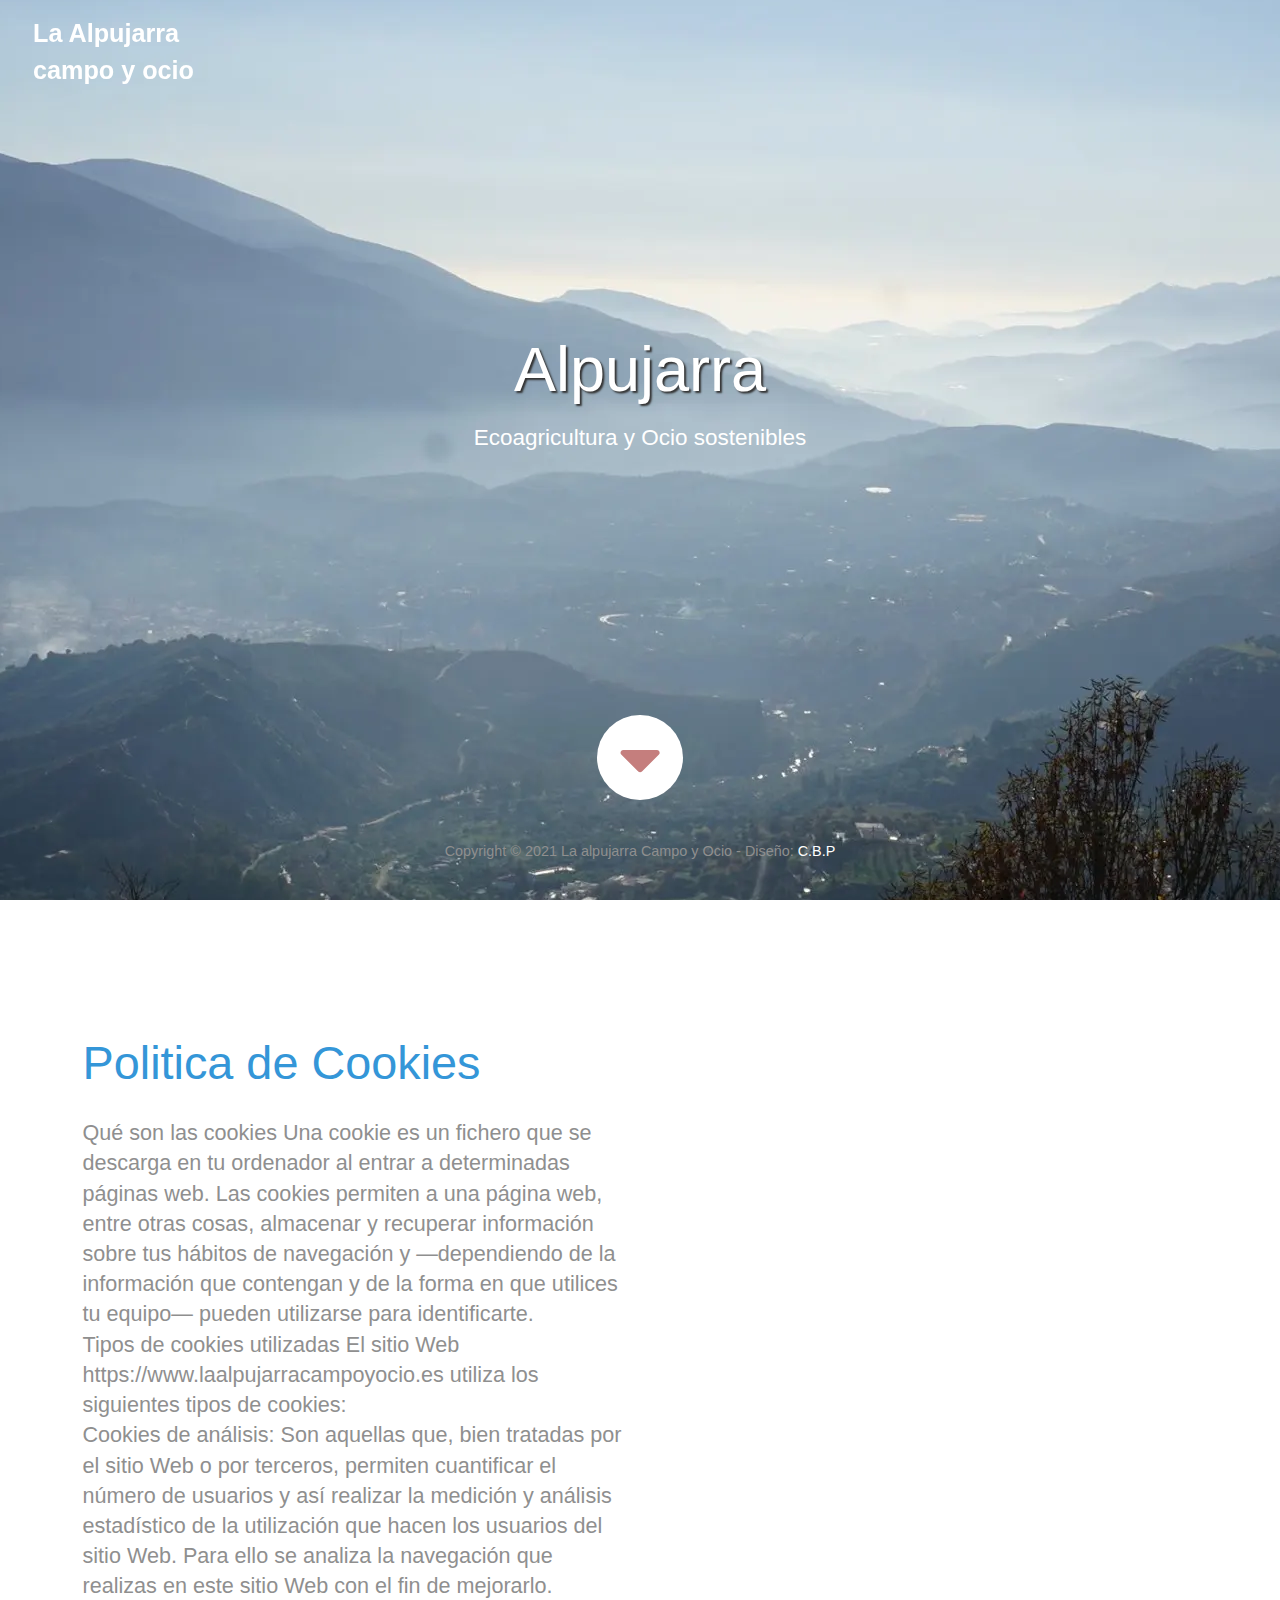
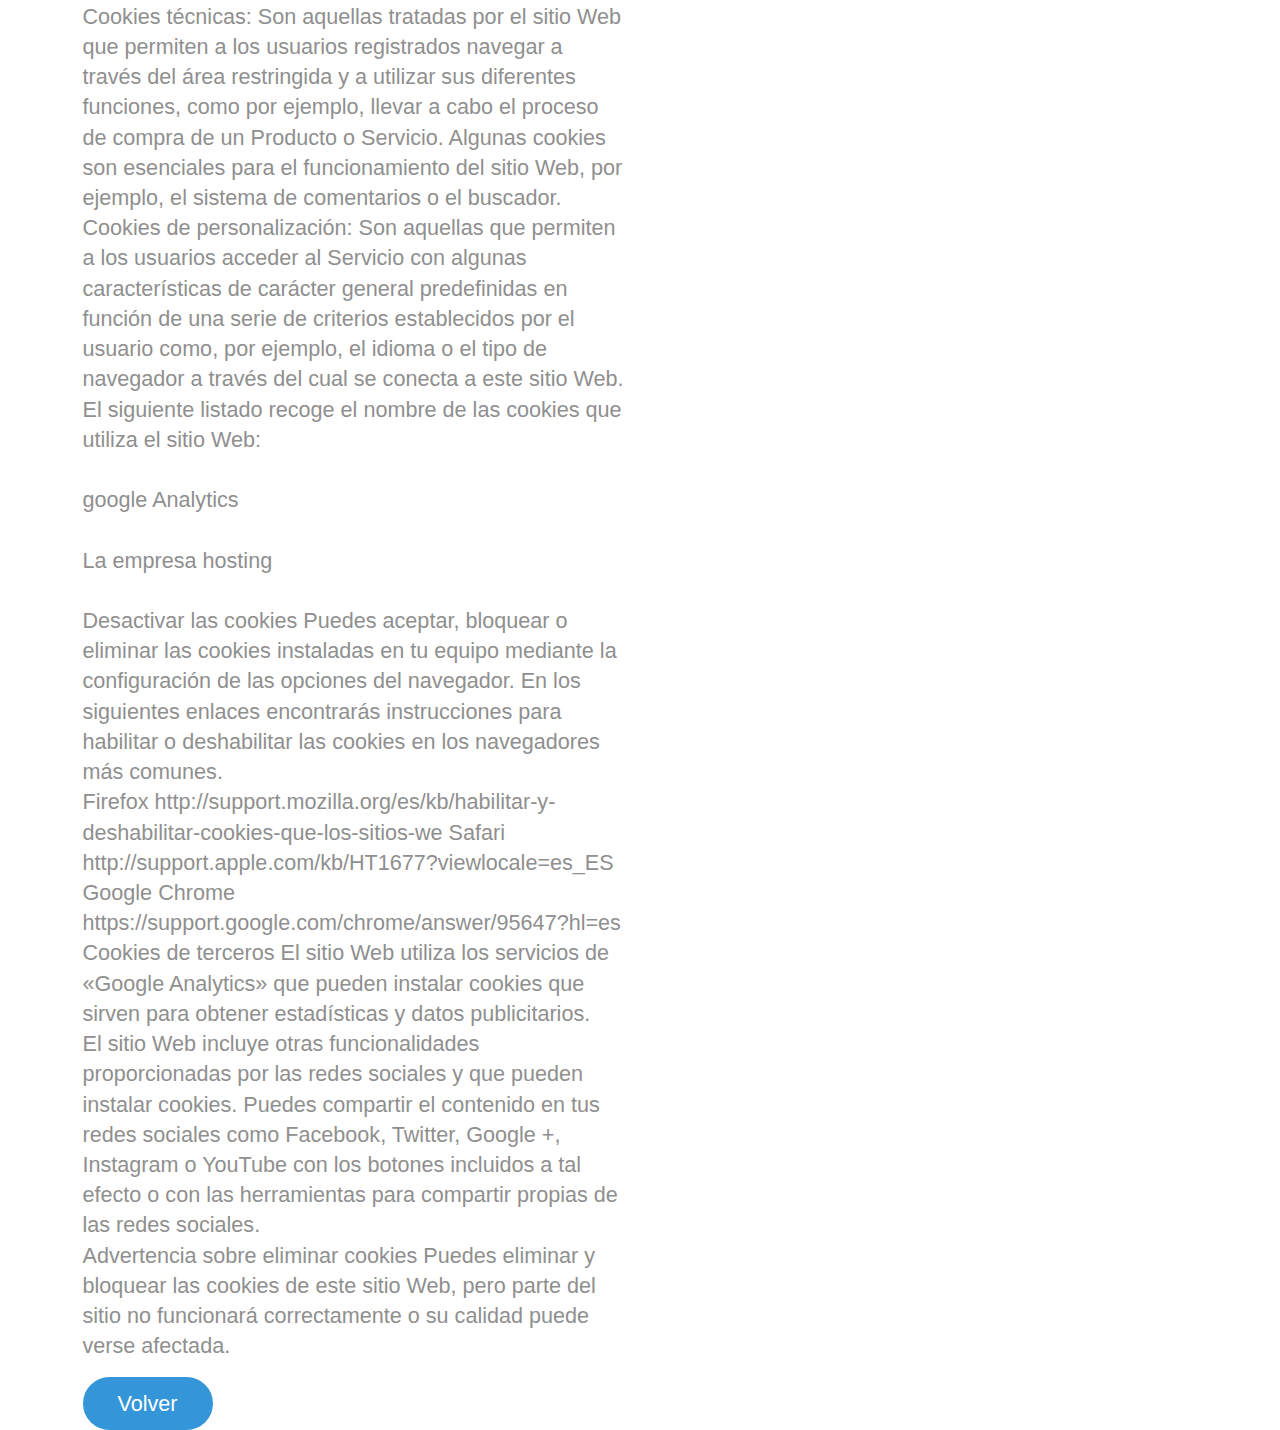
<file: cookies.html>
<!DOCTYPE html>
<html lang="es">
  <head>
    <meta charset="UTF-8" />
    <meta name="viewport" content="width=device-width, initial-scale=1.0" />
    <meta http-equiv="X-UA-Compatible" content="ie=edge" />
    <title>La Alpujarra campo y ocio</title>
    <link rel="stylesheet" href="fontawesome-5.5/css/all.min.css" />
    <link rel="stylesheet" href="slick/slick.css">
    <link rel="stylesheet" href="slick/slick-theme.css">
    <link rel="stylesheet" href="magnific-popup/magnific-popup.css">
    <link rel="stylesheet" href="css/bootstrap.min.css" />
    <link rel="stylesheet" href="css/templatemo-style.css" />
    <!--
	The Town
	https://templatemo.com/tm-525-the-town
	-->
  </head>
  <body>    
    <!-- Hero section -->
    <section id="hero" class="text-white tm-font-big tm-parallax">
      <!-- Navigation -->
      <nav class="navbar navbar-expand-md tm-navbar" id="tmNav">              
        <div class="container">   
          <div class="tm-next">
              <a href="#hero" class="navbar-brand">La Alpujarra<br>campo y ocio</a>
          </div>             
            
          <button class="navbar-toggler" type="button" data-toggle="collapse" data-target="#navbarSupportedContent" aria-controls="navbarSupportedContent" aria-expanded="false" aria-label="Toggle navigation">
            <i class="fas fa-bars navbar-toggler-icon"></i>
          </button>
        </div>
      </nav>
      
      <div class="text-center tm-hero-text-container">
        <div class="tm-hero-text-container-inner">
            <h2 class="tm-hero-title">Alpujarra</h2>
            <p class="tm-hero-subtitle">
              Ecoagricultura y Ocio sostenibles
             
            </p>
        </div>        
      </div>

      <div class="tm-next tm-intro-next">
        <a href="#introduction" class="text-center tm-down-arrow-link">
          <i class="fas fa-3x fa-caret-down tm-down-arrow"></i>
        </a>
      </div>      
    </section>

    <section id="introduction" class="tm-section-pad-top">
      <div class="container">
        <div class="row">
          <div class="col-lg-6">
            <div class="tm-intro-text-container">
                <h2 class="tm-text-primary mb-4 tm-section-title">Politica de Cookies</h2>
                <p class="mb-4 tm-intro-text">
                    Qué son las cookies
                    Una cookie es un fichero que se descarga en tu ordenador al entrar a determinadas páginas web. Las cookies permiten a una página web, entre otras cosas, almacenar y recuperar información sobre tus hábitos de navegación y —dependiendo de la información que contengan y de la forma en que utilices tu equipo— pueden utilizarse para identificarte.
                    <br/>
                    Tipos de cookies utilizadas
                    El sitio Web https://www.laalpujarracampoyocio.es utiliza los siguientes tipos de cookies:
                    <br/>
                    Cookies de análisis: Son aquellas que, bien tratadas por el sitio Web o por terceros, permiten cuantificar el número de usuarios y así realizar la medición y análisis estadístico de la utilización que hacen los usuarios del sitio Web. Para ello se analiza la navegación que realizas en este sitio Web con el fin de mejorarlo.
                    Cookies técnicas: Son aquellas tratadas por el sitio Web que permiten a los usuarios registrados navegar a través del área restringida y a utilizar sus diferentes funciones, como por ejemplo, llevar a cabo el proceso de compra de un Producto o Servicio.
                    Algunas cookies son esenciales para el funcionamiento del sitio Web, por ejemplo, el sistema de comentarios o el buscador.
                    Cookies de personalización: Son aquellas que permiten a los usuarios acceder al Servicio con algunas características de carácter general predefinidas en función de una serie de criterios establecidos por el usuario como, por ejemplo, el idioma o el tipo de navegador a través del cual se conecta a este sitio Web.
                    El siguiente listado recoge el nombre de las cookies que utiliza el sitio Web:
                    <br/>
                    <br/>
                    google Analytics
                    <br/>
                    <br/>
                    La empresa hosting
                    <br/>
                    <br/>
                    Desactivar las cookies
                    Puedes aceptar, bloquear o eliminar las cookies instaladas en tu equipo mediante la configuración de las opciones del navegador.
                    
                    En los siguientes enlaces encontrarás instrucciones para habilitar o deshabilitar las cookies en los navegadores más comunes.
                    <br/>
                    Firefox http://support.mozilla.org/es/kb/habilitar-y-deshabilitar-cookies-que-los-sitios-we
                    Safari http://support.apple.com/kb/HT1677?viewlocale=es_ES
                    Google Chrome https://support.google.com/chrome/answer/95647?hl=es
                    <br/>
                    Cookies de terceros
                    El sitio Web utiliza los servicios de «Google Analytics» que pueden instalar cookies que sirven para obtener estadísticas y datos publicitarios.
                    <br/>
                    El sitio Web incluye otras funcionalidades proporcionadas por las redes sociales y que pueden instalar cookies. Puedes compartir el contenido en tus redes sociales como Facebook, Twitter, Google +, Instagram o YouTube con los botones incluidos a tal efecto o con las herramientas para compartir propias de las redes sociales.
                    <br/>
                    Advertencia sobre eliminar cookies
                    Puedes eliminar y bloquear las cookies de este sitio Web, pero parte del sitio no funcionará correctamente o su calidad puede verse afectada.

              </p>
                <div class="tm-next">
                  <a href="index.html" class="tm-intro-text tm-btn-primary">Volver</a>
                </div>
            </div>
          </div>
        </div>
    
      <footer class="text-center small tm-footer">
          <p class="mb-0">
            Copyright &copy; 2021 La alpujarra Campo y Ocio 
            
            - Diseño: <a rel="nofollow" href=" " class="tm-footer-link">C.B.P</a>
          </p>
        </footer>
    </section>
    <script src="js/jquery-1.9.1.min.js"></script>     
    <script src="slick/slick.min.js"></script>
    <script src="magnific-popup/jquery.magnific-popup.min.js"></script>
    <script src="js/jquery.singlePageNav.min.js"></script>     
    <script src="js/bootstrap.min.js"></script> 
    <script>

      function getOffSet(){
        var _offset = 450;
        var windowHeight = window.innerHeight;

        if(windowHeight > 500) {
          _offset = 400;
        } 
        if(windowHeight > 680) {
          _offset = 300
        }
        if(windowHeight > 830) {
          _offset = 210;
        }

        return _offset;
      }

      function setParallaxPosition($doc, multiplier, $object){
        var offset = getOffSet();
        var from_top = $doc.scrollTop(),
          bg_css = 'center ' +(multiplier * from_top - offset) + 'px';
        $object.css({"background-position" : bg_css });
      }

      // Parallax function
      // Adapted based on https://codepen.io/roborich/pen/wpAsm        
      var background_image_parallax = function($object, multiplier, forceSet){
        multiplier = typeof multiplier !== 'undefined' ? multiplier : 0.5;
        multiplier = 1 - multiplier;
        var $doc = $(document);
        // $object.css({"background-attatchment" : "fixed"});

        if(forceSet) {
          setParallaxPosition($doc, multiplier, $object);
        } else {
          $(window).scroll(function(){          
            setParallaxPosition($doc, multiplier, $object);
          });
        }
      };

      var background_image_parallax_2 = function($object, multiplier){
        multiplier = typeof multiplier !== 'undefined' ? multiplier : 0.5;
        multiplier = 1 - multiplier;
        var $doc = $(document);
        $object.css({"background-attachment" : "fixed"});
        $(window).scroll(function(){
          var firstTop = $object.offset().top,
              pos = $(window).scrollTop(),
              yPos = Math.round((multiplier * (firstTop - pos)) - 186);              

          var bg_css = 'center ' + yPos + 'px';

          $object.css({"background-position" : bg_css });
        });
      };
      
      $(function(){
        // Hero Section - Background Parallax
        background_image_parallax($(".tm-parallax"), 0.30, false);
        background_image_parallax_2($("#contact"), 0.80);   
        
        // Handle window resize
        window.addEventListener('resize', function(){
          background_image_parallax($(".tm-parallax"), 0.30, true);
        }, true);

        // Detect window scroll and update navbar
        $(window).scroll(function(e){          
          if($(document).scrollTop() > 120) {
            $('.tm-navbar').addClass("scroll");
          } else {
            $('.tm-navbar').removeClass("scroll");
          }
        });
        
        // Close mobile menu after click 
        $('#tmNav a').on('click', function(){
          $('.navbar-collapse').removeClass('show'); 
        })

        // Scroll to corresponding section with animation
        $('#tmNav').singlePageNav();        
        
        // Add smooth scrolling to all links
        // https://www.w3schools.com/howto/howto_css_smooth_scroll.asp
        $("a").on('click', function(event) {
          if (this.hash !== "") {
            event.preventDefault();
            var hash = this.hash;

            $('html, body').animate({
              scrollTop: $(hash).offset().top
            }, 400, function(){
              window.location.hash = hash;
            });
          } // End if
        });

        // Pop up
        $('.tm-gallery').magnificPopup({
          delegate: 'a',
          type: 'image',
          gallery: { enabled: true }
        });

        // Gallery
        $('.tm-gallery').slick({
          dots: true,
          infinite: false,
          slidesToShow: 5,
          slidesToScroll: 2,
          responsive: [
          {
            breakpoint: 1199,
            settings: {
              slidesToShow: 4,
              slidesToScroll: 2
            }
          },
          {
            breakpoint: 991,
            settings: {
              slidesToShow: 3,
              slidesToScroll: 2
            }
          },
          {
            breakpoint: 767,
            settings: {
              slidesToShow: 2,
              slidesToScroll: 1
            }
          },
          {
            breakpoint: 480,
            settings: {
              slidesToShow: 1,
              slidesToScroll: 1
            }
          }
        ]
        });
      });
    </script>
  </body>
</html>
</file>
<file: css/templatemo-style.css>
/*

The Town

https://templatemo.com/tm-525-the-town

*/

html {
  font-size: 18px;
}

body {
  color: #8f8f8f;
  margin: 0;
  padding: 0;
  overflow-x: hidden;
}
a {
  transition: all 0.3s ease;
}

a:hover,
a:focus {
  text-decoration: none;
}

a:focus {
  outline: none;
}

.btn {
  padding: 8px 32px;
}

.btn:hover {
  background-color: #ced4da;
}

.tm-section-pad-top {
  padding-top: 135px;
}

.tm-text-primary {
  color: #3496d8;
}

.tm-font-big {
  font-size: 1.25rem;
}

.tm-btn-primary {
  color: white;
  background-color: #3496d8;
  padding: 14px 35px;
  border-radius: 30px;
}

.tm-btn-primary:hover,
.tm-btn-primary:focus {
  color: white;
  background-color: #73c1f6;
}

/* Navbar */

.tm-navbar {
  position: fixed;
  width: 100%;
  z-index: 1000;
  background-color: transparent;
  transition: all 0.3s ease;
}

.tm-navbar.scroll {
  background-color: white;
  border-bottom: 1px solid #e9ecef;
}

.navbar-brand {
  color: white;
  font-size: 1.4rem;
  font-weight: bold;
}

.navbar-brand:hover,
.tm-navbar.scroll .navbar-brand:hover {
  color: #3496d8;
}

.tm-navbar.scroll .navbar-brand {
  color: #8f8f8f;
}

.nav-item {
  list-style: none;
}

.tm-nav-link {
  color: white;
}

.tm-navbar.scroll .tm-nav-link {
  color: #8f8f8f;
}

.tm-navbar.scroll .tm-nav-link:hover,
.tm-navbar.scroll .tm-nav-link.current,
.tm-nav-link:hover {
  color: #3496d8;
}

.navbar-toggler {
  border: 1px solid white;
  padding-left: 10px;
  padding-right: 10px;
}

.navbar-toggler-icon {
  color: white;
  padding-top: 6px;
}

.tm-navbar.scroll .navbar-toggler {
  border: 1px solid #8f8f8f;
}

.tm-navbar.scroll .navbar-toggler-icon {
  color: #8f8f8f;
}

/* Hero */
#goofont{
  font-family: 'Indie Flower', cursive;
}
#cyo{
  font-family: 'Rajdhani', sans-serif;
}
#eyo{
  font-family: 'Darker Grotesque', sans-serif;
  font-size:100%
}
#hero {
  background-image: url(../img/the-town-bg-01.webp);
  background-repeat: no-repeat;
  height: 100vh;
  min-height: 375px;
  position: relative;
}

@media (min-height: 830px) {
  #hero {
    background-position: center -210px;
  }
}

@media (min-height: 680px) and (max-height: 829px) {
  #hero {
    background-position: center -300px;
  }
}

@media (min-height: 500px) and (max-height: 679px) {
  #hero {
    background-position: center -400px;
  }
}

@media (max-height: 499px) {
  #hero {
    background-position: center -450px;
  }
}

.tm-hero-text-container {
  width: 100%;
  height: 100%;
  display: flex;
  flex-flow: column;
  justify-content: center;
}

.tm-hero-text-container-inner {
  margin-top: -90px;
}

.tm-hero-title {
  font-size: 3.5rem;
  text-shadow: 2px 2px 2px #333;
}

.tm-intro-next {
  position: absolute;
  bottom: 100px;
  left: 0;
  right: 0;
}

@media (max-height: 480px) {
  .tm-hero-text-container-inner {
    margin-top: -40px;
  }

  .tm-intro-next {
    bottom: 20px;
  }
}

.tm-down-arrow-link {
  display: block;
  margin-top: 18%;
}

.tm-down-arrow {
  color: #c57e7d;
  cursor: pointer;
  background: white;
  border-radius: 50%;
  padding: 10px 22px 8px;
  transition: all 0.3s ease;
}

.tm-down-arrow:hover,
.tm-down-arrow:focus {
  color: white;
  background: #3496d8;
}

/* Introduction */

.tm-section-title {
  font-size: 2.6rem;
  font-weight: normal;
}

.tm-intro-text {
  font-size: 1.2rem;
  line-height: 1.4;
}

.tm-icon {
  display: block;
  margin-bottom: 55px;
  color: #3496d8;
}

/* Work */

.tm-work-description {
  max-width: 650px;
  width: 100%;
  font-size: 0.9rem;
}

.tm-gallery-container {
  padding-top: 70px;
  padding-bottom: 120px;
}

.tm-gallery-item {
  margin: 0 15px;
}

.slick-dots {
  bottom: -65px;
}

.slick-dots li {
  margin: 0 13px;
}

.slick-dots li button:hover:before,
.slick-dots li button:focus:before,
.slick-dots li.slick-active button:before {
  opacity: 1;
  color: #3ba0dd;
}

.slick-dots li button:before {
  font-size: 26px;
}

/* Hover Effect */
/* Common style */
.grid figure {
  position: relative;
  float: left;
  overflow: hidden;
  /* margin: 10px 1%;
  min-width: 320px;
	max-width: 480px;
	max-height: 360px;
	width: 48%; */
  background: #3085a3;
  text-align: center;
  cursor: pointer;
}

.grid figure img {
  position: relative;
  display: block;
  min-height: 100%;
  max-width: 100%;
  opacity: 0.8;
}

.grid figure figcaption {
  padding: 2em;
  color: #fff;
  text-transform: uppercase;
  font-size: 1.25em;
  -webkit-backface-visibility: hidden;
  backface-visibility: hidden;
}

.grid figure figcaption::before,
.grid figure figcaption::after {
  pointer-events: none;
}

.grid figure figcaption,
.grid figure figcaption > a {
  position: absolute;
  top: 0;
  left: 0;
  width: 100%;
  height: 100%;
}

/* Anchor will cover the whole item by default */
/* For some effects it will show as a button */
.grid figure figcaption > a {
  z-index: 1000;
  text-indent: 200%;
  white-space: nowrap;
  font-size: 0;
  opacity: 0;
}

.grid figure h2 {
  word-spacing: -0.15em;
  font-weight: 300;
}

.grid figure h2 span {
  font-weight: 800;
}

.grid figure h2,
.grid figure p {
  margin: 0;
}

.grid figure p {
  letter-spacing: 1px;
  font-size: 68.5%;
}

/*---------------*/
/***** Honey *****/
/*---------------*/

figure.effect-honey {
  background: #4a3753;
  max-width: 220px;
}

figure.effect-honey img {
  opacity: 0.9;
  -webkit-transition: opacity 0.35s;
  transition: opacity 0.35s;
}

figure.effect-honey:hover img {
  opacity: 0.5;
}

figure.effect-honey figcaption::before {
  position: absolute;
  bottom: 0;
  left: 0;
  width: 100%;
  height: 10px;
  background: #3496d8;
  content: "";
  -webkit-transform: translate3d(0, 10px, 0);
  transform: translate3d(0, 10px, 0);
}

figure.effect-honey h2 {
  position: absolute;
  bottom: 0;
  left: 0;
  padding: 1em 1.5em;
  width: 100%;
  text-align: left;
  -webkit-transform: translate3d(0, -30px, 0);
  transform: translate3d(0, -30px, 0);
}

figure.effect-honey h2 i {
  font-style: normal;
  opacity: 0;
  -webkit-transition: opacity 0.35s, -webkit-transform 0.35s;
  transition: opacity 0.35s, transform 0.35s;
  -webkit-transform: translate3d(0, -30px, 0);
  transform: translate3d(0, -30px, 0);
}

figure.effect-honey figcaption::before,
figure.effect-honey h2 {
  -webkit-transition: -webkit-transform 0.35s;
  transition: transform 0.35s;
}

figure.effect-honey:hover figcaption::before,
figure.effect-honey:hover h2,
figure.effect-honey:hover h2 i {
  opacity: 1;
  -webkit-transform: translate3d(0, 0, 0);
  transform: translate3d(0, 0, 0);
}

/* Contact */

#contact {
  color: white;
  background-image: url(../img/agr5.webp);
  background-position: center;
  background-repeat: no-repeat;
  min-height: 850px;
  position: relative;
  padding-bottom: 50px;
  padding-top: 160px;
}

.tm-underline {
  border-top: 2px solid white;
  height: 8px;
  width: 100%;
}

.tm-underline-inner {
  width: 25%;
  height: 8px;
  background: white;
}

.tm-contact-item {
  margin-bottom: 75px;
}

.tm-contact-item-link {
  display: flex;
  align-items: center;
}

.tm-contact-item-link i,
.tm-contact-item-link span {
  color: white;
  transition: all 0.3s ease;
}

.tm-contact-item-link:hover i,
.tm-contact-item-link:hover span {
  color: #3496d8;
}

.tm-input {
  padding: 8px 25px;
  border-radius: 3px;
  border: 1px solid white;
  background: transparent;
  color: white;
}

::placeholder {
  /* Chrome, Firefox, Opera, Safari 10.1+ */
  color: white;
  opacity: 1; /* Firefox */
}

:-ms-input-placeholder {
  /* Internet Explorer 10-11 */
  color: white;
}

::-ms-input-placeholder {
  /* Microsoft Edge */
  color: white;
}

.tm-btn-submit {
  margin-left: 20px;
}

.tm-footer {
  position: absolute;
  bottom: 35px;
  left: 0;
  right: 0;
  padding: 0 15px;
}

.tm-footer-link {
  color: white;
}

.tm-footer-link:hover,
.tm-footer-link:focus {
  color: #3496d8;
  text-decoration: none;
}

p {
  line-height: 1.9;
}

@media (min-width: 768px) {
  .tm-intro-text-container {
    padding-left: 65px;
  }

  .navbar-expand-md .navbar-nav .nav-link {
    padding-right: 30px;
    padding-left: 30px;
  }
}

@media (min-width: 1200px) {
  .container {
    max-width: 1275px;
  }

  .tm-container-gallery {
    max-width: 1290px;
  }

  .tm-container-contact {
    max-width: 1063px;
  }
}

@media (max-width: 991px) {
  .tm-intro-text-container {
    padding-left: 15px;
    padding-top: 30px;
    max-width: 600px;
    margin-left: auto;
    margin-right: auto;
  }

  .tm-intro-img {
    display: block;
    margin-left: auto;
    margin-right: auto;
  }

  .tm-btn-submit {
    margin-left: 0;
    margin-top: 20px;
  }
}

@media (max-width: 767px) {
  .tm-btn-submit {
    margin-left: 20px;
    margin-top: 0;
  }

  .navbar-nav {
    max-width: 200px;
    text-align: right;
  }

  .navbar-collapse {
    background-color: rgb(255, 255, 255);
    padding: 10px;
    border-radius: 3px;
  }

  .navbar-collapse .nav-link {
    color: #8f8f8f;
  }
}

@media (max-width: 480px) {
  .tm-gallery-container {
    max-width: 220px;
    margin-left: auto;
    margin-right: auto;
  }

  .slick-dots li {
    margin: 0 8px;
  }

  .tm-gallery-item {
    margin: 0;
  }
}

@media (max-width: 420px) {
  .tm-btn-submit {
    display: block;
    margin-left: 0;
    margin-top: 20px;
  }
}
</file>
